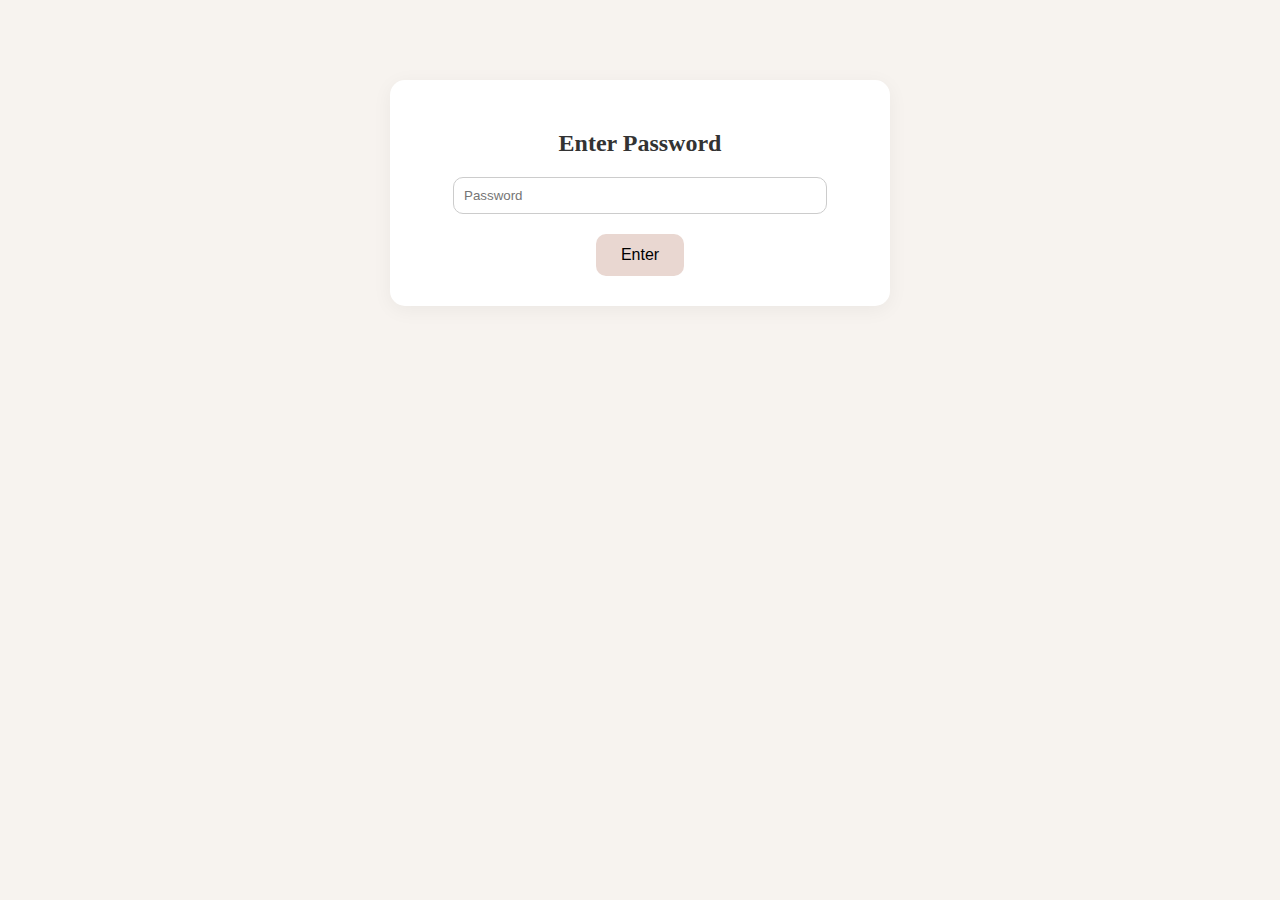
<file: index.html>
<!DOCTYPE html>
<html>
<head>
    <title>Welcome</title>
    <link rel="stylesheet" href="style.css">
    <script src="script.js"></script>
</head>

<body>
    <div class="container">
        <div class="card">
            <h2>Enter Password</h2>
            <input id="password" type="password" placeholder="Password"
                style="padding:10px; width:80%; border-radius:10px; border:1px solid #ccc;">
            <br>
            <button onclick="checkPassword()">Enter</button>
        </div>
    </div>
</body>
</html>
</file>
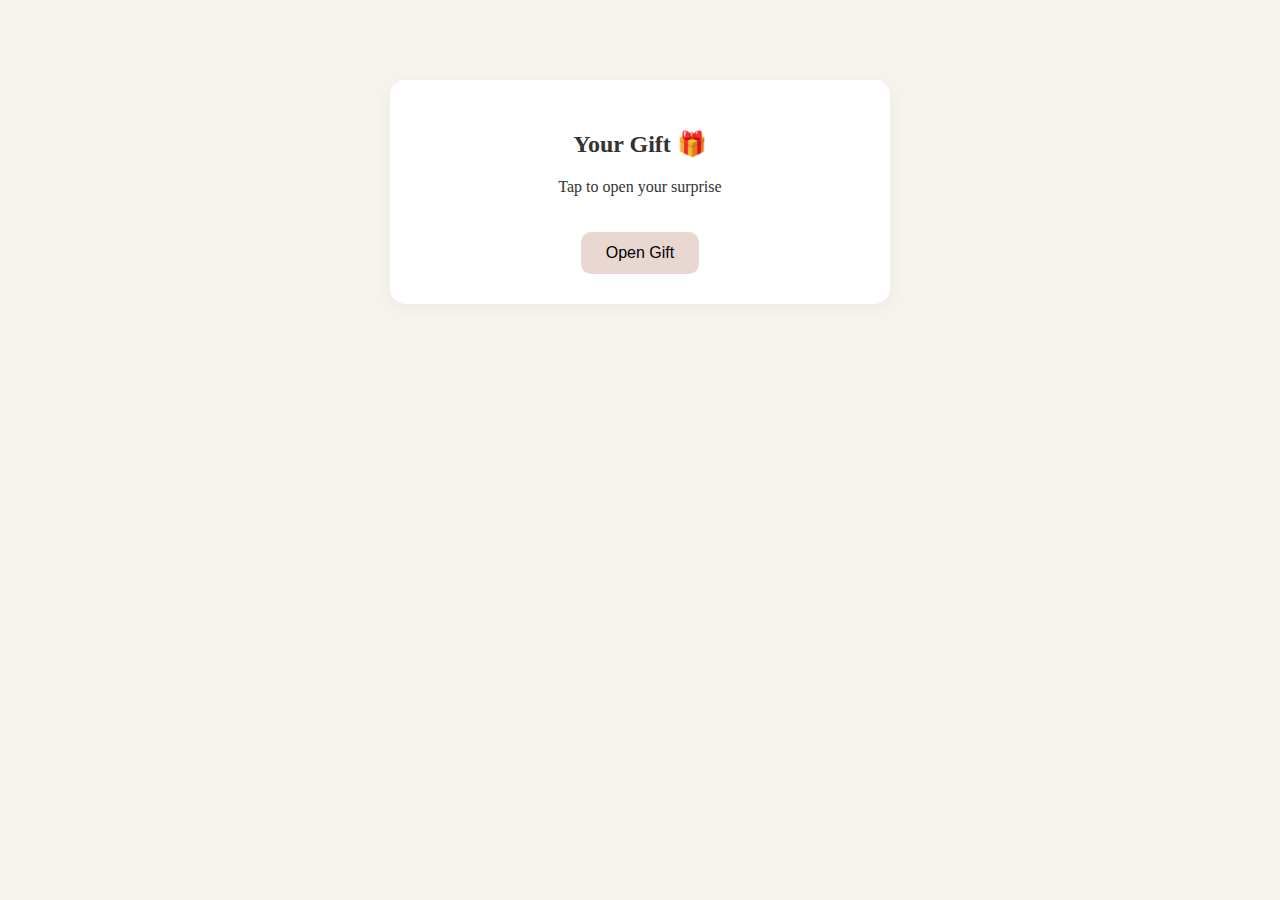
<file: gift.html>
<!DOCTYPE html>
<html>
<head>
    <title>Your Gift</title>
    <link rel="stylesheet" href="style.css">
    <script src="script.js"></script>
</head>

<body>
    <div class="container">
        <div id="gift-box" class="card">
            <h2>Your Gift 🎁</h2>
            <p>Tap to open your surprise</p>
            <button onclick="revealGift()">Open Gift</button>
        </div>

        <div id="gift-reveal" class="card" style="display:none;">
            <h2>Surprise! ✨</h2>
            <p>This year, I want to give you...</p>
            <p style="font-weight:bold; font-size:20px;">
                A promise to always be by your side,
                help you, support you, and make you smile.
            </p>

            <a href="menu.html" class="menu-btn">Back to Menu</a>
        </div>
    </div>
</body>
</html>
</file>
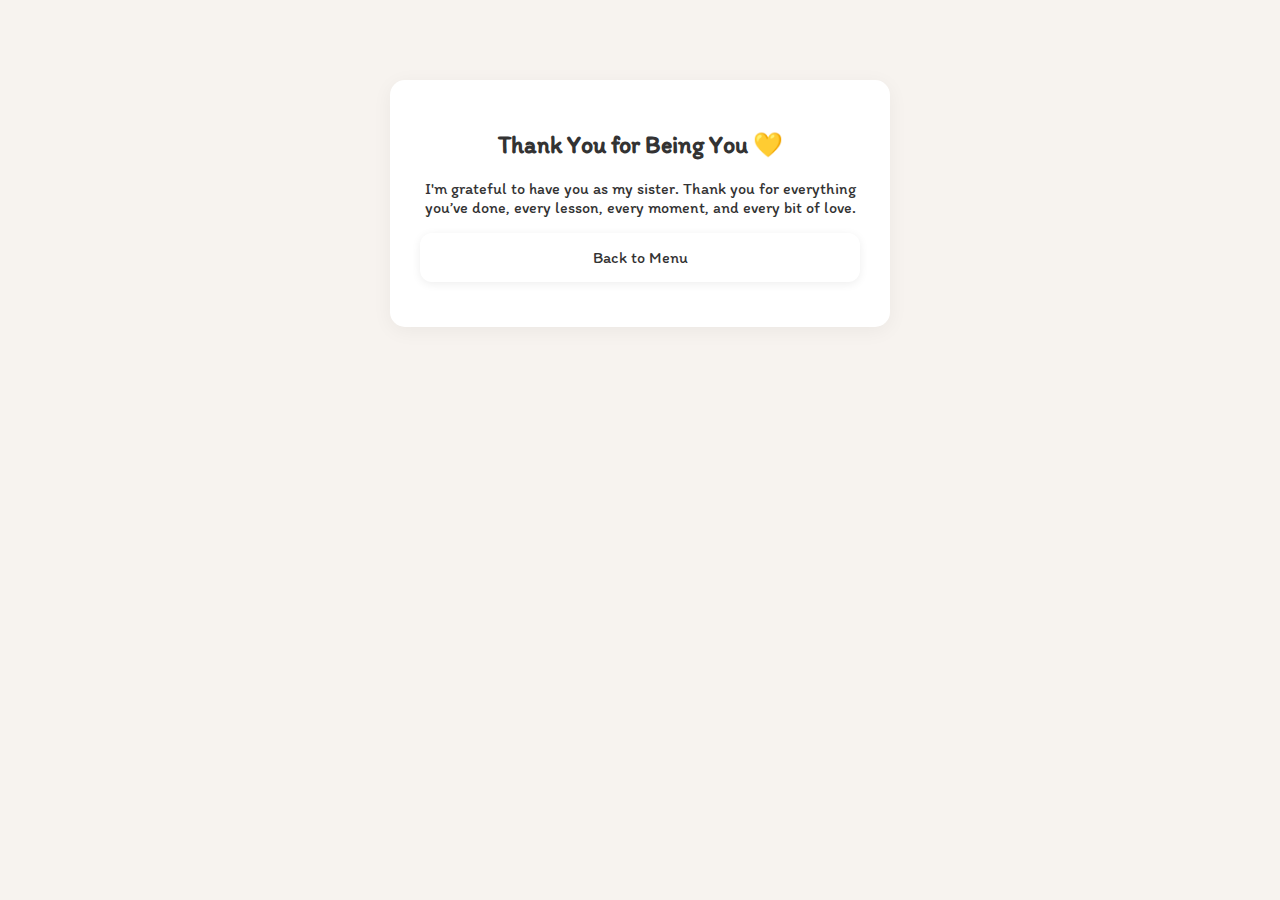
<file: thankyou.html>
<!DOCTYPE html>
<html>
<head>
    <title>Thank You</title>
    <link rel="stylesheet" href="style.css">
    <link href="https://fonts.googleapis.com/css2?family=Itim&display=swap" rel="stylesheet">
</head>

<body>
    <div class="container">
        <div class="card">
            <h2>Thank You for Being You 💛</h2>
            <p>
                I'm grateful to have you as my sister.  
                Thank you for everything you’ve done,  
                every lesson, every moment,  
                and every bit of love.
            </p>

            <a href="menu.html" class="menu-btn">Back to Menu</a>
        </div>
    </div>
</body>
</html>
</file>
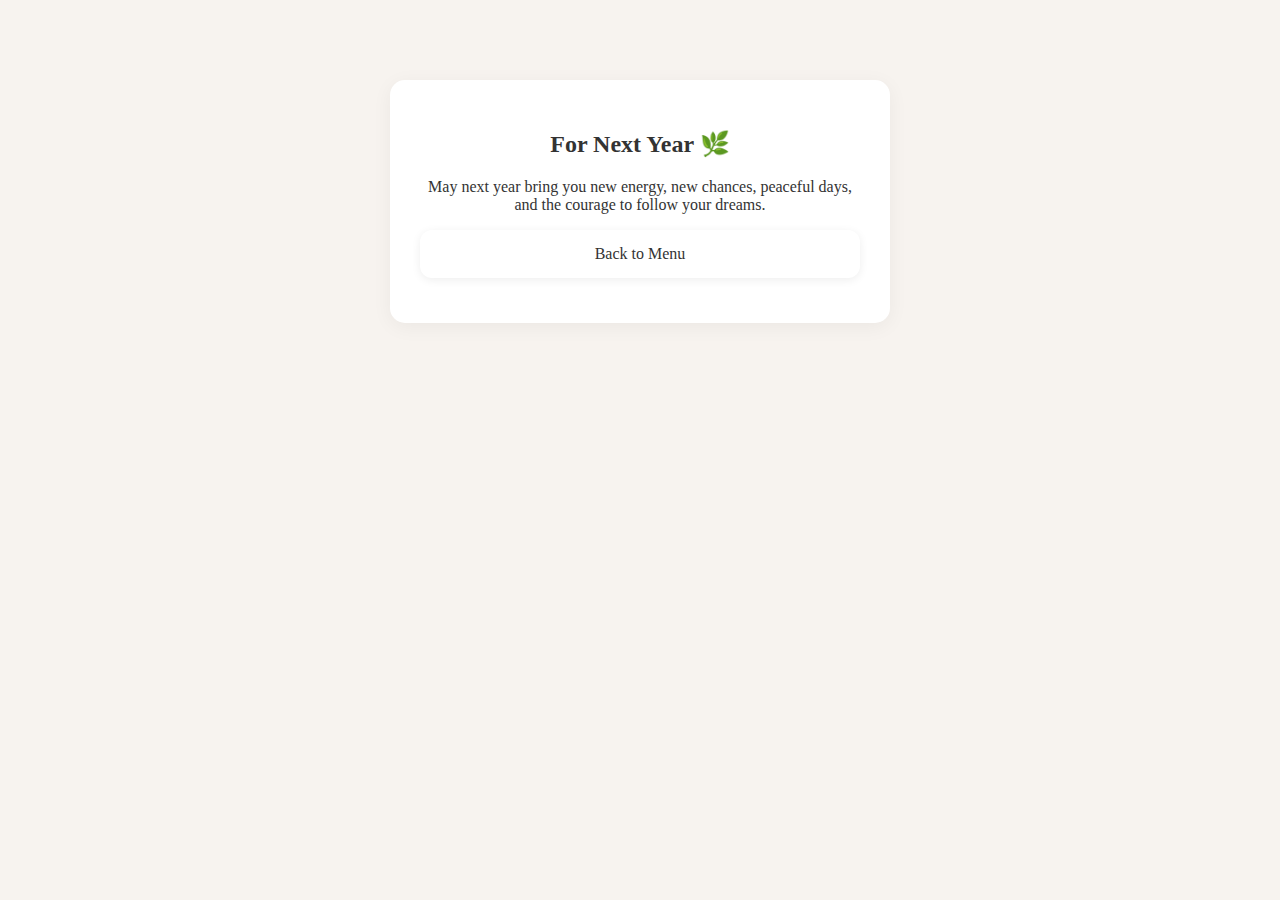
<file: wish.html>
<!DOCTYPE html>
<html>
<head>
    <title>Next Year Wishes</title>
    <link rel="stylesheet" href="style.css">
</head>

<body>
    <div class="container">
        <div class="card">
            <h2>For Next Year 🌿</h2>
            <p>
                May next year bring you new energy,  
                new chances, peaceful days,  
                and the courage to follow your dreams.
            </p>

            <a href="menu.html" class="menu-btn">Back to Menu</a>
        </div>
    </div>
</body>
</html>
</file>
<file: style.css>
@import url('https://fonts.googleapis.com/css2?family=Bungee&display=swap');
@import url('https://fonts.googleapis.com/css2?family=Share+Tech&display=swap');
body {
    margin: 0;
    font-family: 'Itim', serif;
    background: #f7f3ef;
    color: #333;
}

.container {
    width: 90%;
    max-width: 500px;
    margin: auto;
    text-align: center;
    padding-top: 80px;
}

.card {
    background: white;
    padding: 30px;
    border-radius: 15px;
    box-shadow: 0 4px 20px rgba(0,0,0,0.05);
}

button {
    background: #e9d7d1;
    border: none;
    padding: 12px 25px;
    border-radius: 10px;
    font-size: 16px;
    cursor: pointer;
    margin-top: 20px;
}

button:hover {
    background: #d4cfc9;
}

.menu-btn {
    display: block;
    margin: 15px 0;
    padding: 15px;
    border-radius: 12px;
    text-decoration: none;
    background: white;
    color: #333;
    box-shadow: 0 2px 10px rgba(0,0,0,0.07);
}

.menu-btn:hover {
    background: #e9d7d1;
}

/* Fade-in effect for card */
.fade-in {
    animation: fadeIn 0.8s ease forwards;
    opacity: 0;
}

@keyframes fadeIn {
    from { opacity: 0; transform: translateY(10px); }
    to { opacity: 1; transform: translateY(0); }
}

/* Shake effect for wrong password */
.shake {
    animation: shake 0.4s ease;
}

@keyframes shake {
    0% { transform: translateX(0); }
    25% { transform: translateX(-5px); }
    50% { transform: translateX(5px); }
    75% { transform: translateX(-4px); }
    100% { transform: translateX(0); }
}

/* Smooth message fade-in */
.fade-msg {
    animation: msgFade 0.4s ease;
}

@keyframes msgFade {
    from { opacity: 0; }
    to { opacity: 1; }
}

img.baby{
    width: 100%;
    height: 270px;  
    object-fit: cover;  
    border-radius: 5px;
    border: 3px solid white;
}
</file>
